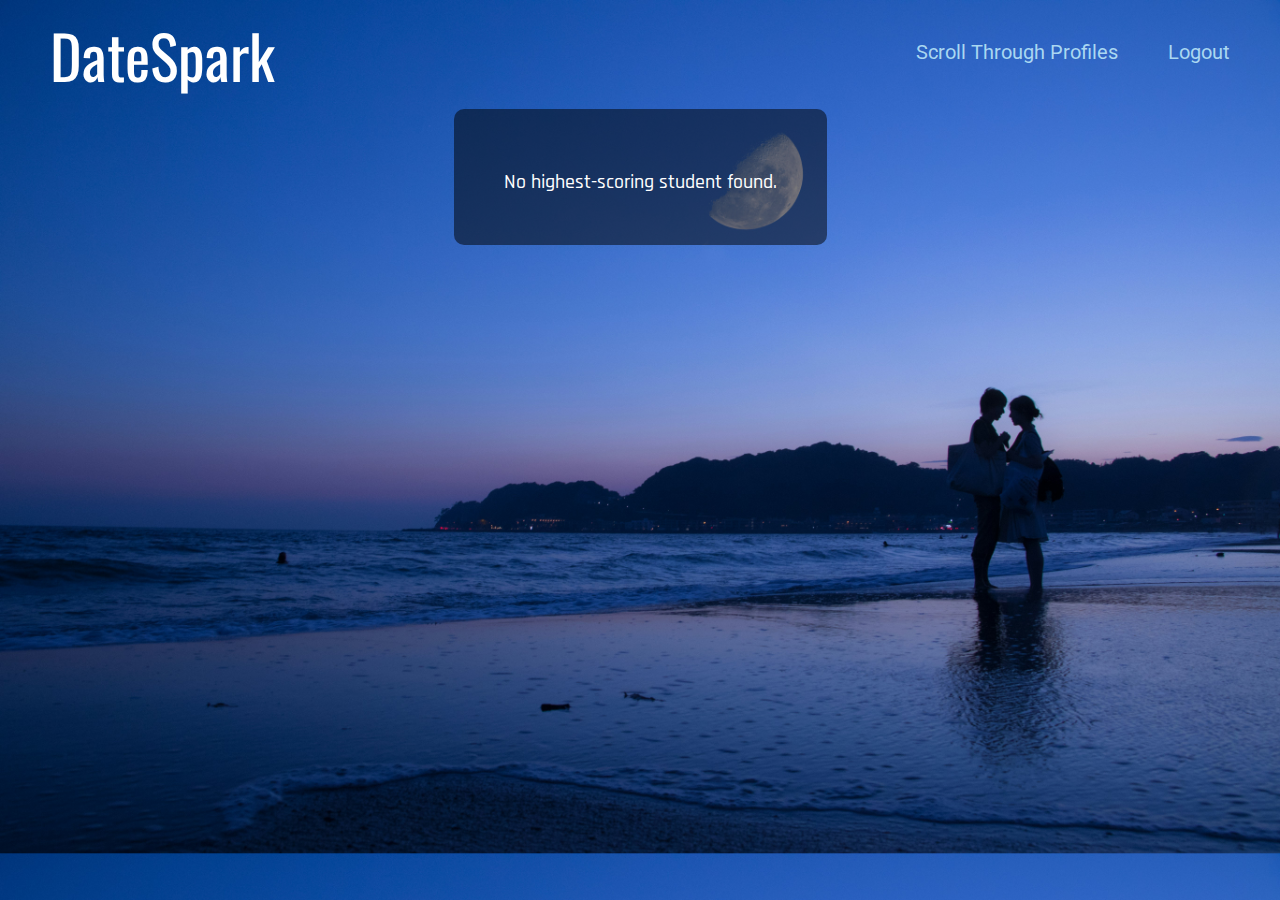
<file: output.html>
<!DOCTYPE html>
<html>

<head>

    <meta charset="utf-8">
    <meta http-equiv="X-UA-Compatible" content="IE=edge">
    <title>DateSpark</title>
    <meta name="description" content="">
    <meta name="viewport" content="width=device-width, initial-scale=1">
    <link rel="shortcut icon" href="logi.ico" type="image/x-icon">

    <style>
        @import url("https://fonts.googleapis.com/css2?family=Anton&family=Figtree:ital,wght@0,300..900;1,300..900&family=Oswald:wght@200..700&family=Rajdhani:wght@300;400;500;600;700&family=Roboto:ital,wght@0,100;0,300;0,400;0,500;0,700;0,900;1,100;1,300;1,400;1,500;1,700;1,900&family=Rubik+Scribble&display=swap");
        @import url("https://fonts.googleapis.com/css2?family=Nunito:ital,wght@0,700;1,700&display=swap");

        * {
            padding: 0;
            margin: 0;
        }

        ::-webkit-scrollbar {
            width: 5px;
        }

        ::-webkit-scrollbar-thumb {
            background: rgb(61, 61, 61);
            border-radius: 10px;
            cursor: pointer;
        }

        ::-webkit-scrollbar-thumb:hover {
            background: rgb(0, 0, 0);
        }

        ::-webkit-scrollbar-track {
            background: rgba(255, 255, 255, 0.807);
        }



        body {
            background-image: url("Backgrounds/bg6.jpg");
            background-size: 100%;
        }

        .topnav {
            overflow: hidden;
        }

        .topnav a {
            float: right;
            color: rgba(205, 248, 255, 0.785);
            text-align: center;
            padding-right: 50px;
            padding-top: 40px;
            text-decoration: none;
            font-size: 20px;
            font-family: roboto;
        }

        .topnav a:hover {
            color: whitesmoke;
            text-decoration: overline;
        }

        .topnav a.split {
            float: left;
            font-family: oswald;
            color: rgb(255, 255, 255);
            font-size: 60px;
            padding: 10px 0 10px 50px;
        }

        .topnav a.split:hover {
            text-decoration: none;
        }

        .result_container {
            display: flex;
            justify-content: center;
            margin-bottom: 50px;
        }

        #student-details {
            background: rgba(0, 0, 0, 0.507);
            max-width: 30%;
            padding: 50px;
            box-sizing: border-box;
            text-align: center;
            border-radius: 10px;
        }

        #student-details img {
            width: 100%;
            border-radius: 10px;
            box-shadow: 0 0 10px rgb(0, 0, 0);
            cursor: pointer;
        }

        #student-details h1 {
            text-align: center;
            font-family: oswald;
            color: rgb(201, 230, 255);
            font-weight: 400;
            letter-spacing: 1px;
            margin-bottom: 50px;
        }

        #student-details p {
            color: rgb(255, 255, 255);
            font-family: rajdhani;
            font-size: 20px;
            font-weight: 500;
            margin-top: 10px;
        }
    </style>

</head>

<body>

    <div class="topnav">
        <a href="#" class="split">DateSpark</a>
        <a href="login.html">Logout</a>
        <a href="scroll_or_swipe.html">Scroll Through Profiles</a>
    </div>
    <div class="result_container">
        <div id="student-details">
        </div>
    </div>


    <script>
        // Retrieve highest-scoring student from localStorage
        const highestScoringStudent = JSON.parse(localStorage.getItem("highestScoringStudent"));

        // Display student details
        const studentContainer = document.getElementById("student-details");

        if (highestScoringStudent) {
            studentContainer.innerHTML = `
    <h1>Your Match!</h1>
    <img src ="${highestScoringStudent.Photo}">
    <p>${highestScoringStudent.Name} (${highestScoringStudent.Age})</p>
    <p>Interest: ${highestScoringStudent.Interests.join(", ")}</p>
    <p>Hobbies: ${highestScoringStudent.Hobbies.join(", ")}</p>
  `;
        } else {
            studentContainer.innerHTML = `<p>No highest-scoring student found.</p>`;
        }

        // Clear localStorage after retrieving the data (optional)
        localStorage.removeItem("highestScoringStudent");

    </script>


</body>

</html>
</file>
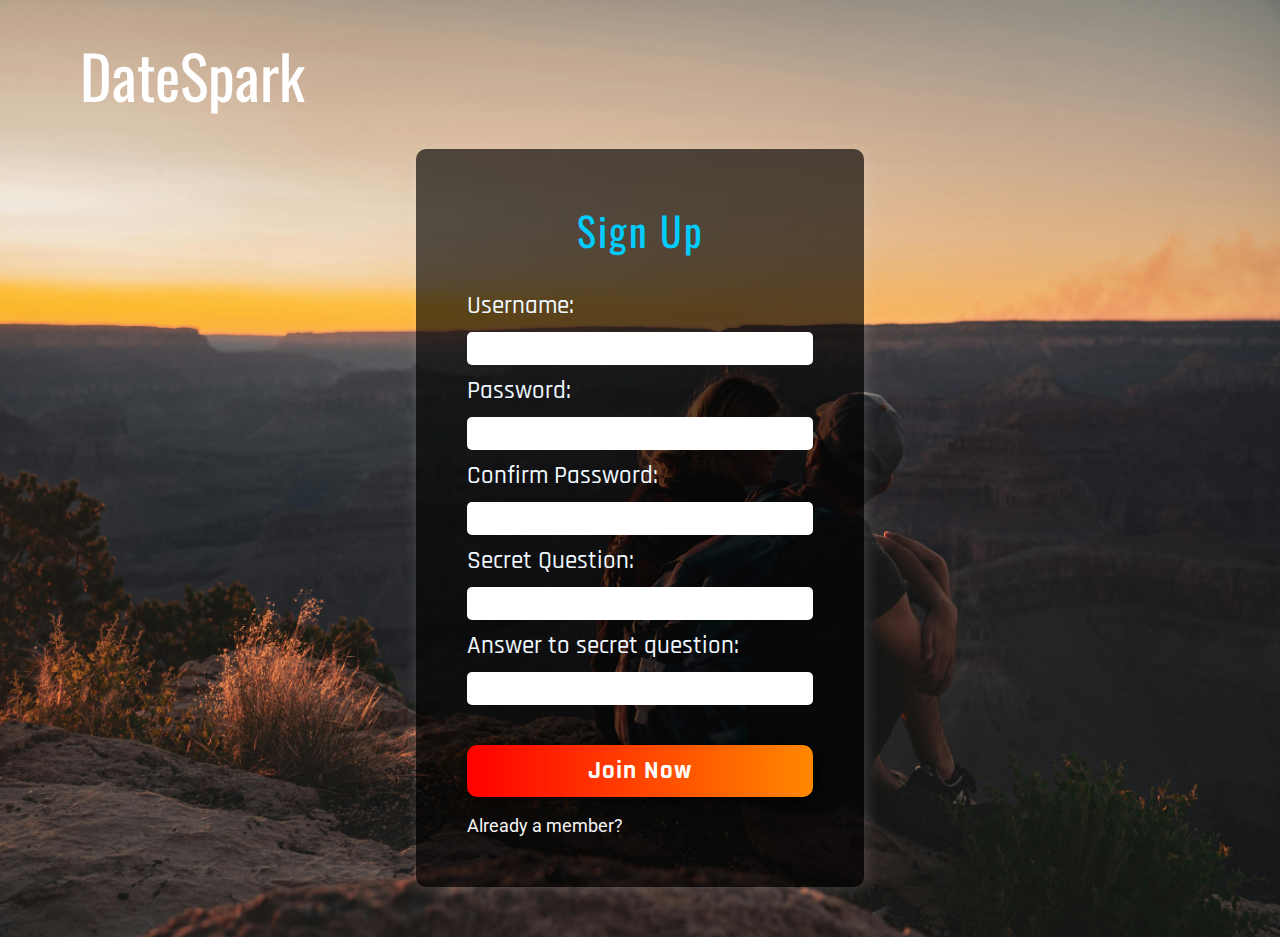
<file: signup.html>
<!DOCTYPE html>

<html lang="en">

<head>
    <meta charset="UTF-8">
    <meta name="viewport" content="width=device-width, initial-scale=0.75">
    <link rel="stylesheet" href="style-signup.css">
    <link rel="shortcut icon" href="logi.ico" type="image/x-icon">
    <title>Sign Up</title>
</head>

<body>

    <div class="topnav">
        <a href="index.html">
            <h1>DateSpark</h1>
        </a>
    </div>

    <main>
        <div class="wrapper">
            <div class="container">
                <h1>Sign Up</h1>
                <form action="http://localhost:5500/submit_signup" method="POST">

                    <label for="username">Username: </label><br>
                    <input type="text" id="username" name="username" required><br>
                    
                    <label for="password">Password: </label><br>
                    <input type="password" id="password" name="password" required><br>
                    
                    <label for="confirm-password">Confirm Password: </label><br>
                    <input type="password" id="confirm-password" required><br>
                    
                    <label for="secret-q">Secret Question: </label><br>
                    <input type="text" id="secret-q" name="secret_question" required><br>
                    
                    <label for="secret-a">Answer to secret question: </label><br>
                    <input type="text" id="secret-a" name="secret_answer" required><br>
                    
                    <button class="jn-btn">Join Now</button><br><br>
                    
                    <a href="login.html">Already a member?</a>

                </form>
            </div>
        </div>
    </main>

    <script>

    </script>

</body>

</html>
</file>
<file: style-signup.css>
@import url('https://fonts.googleapis.com/css2?family=Anton&family=Figtree:ital,wght@0,300..900;1,300..900&family=Oswald:wght@200..700&family=Rajdhani:wght@300;400;500;600;700&family=Roboto:ital,wght@0,100;0,300;0,400;0,500;0,700;0,900;1,100;1,300;1,400;1,500;1,700;1,900&family=Rubik+Scribble&display=swap');

*{
    padding: 0;
    margin: 0;
}

body {
  overflow-x: hidden;
  background-image: url("Backgrounds/bg4.jpg");
  background-size: 100% 100%;
  background-repeat: no-repeat;
}

::-webkit-scrollbar{
    width: 5px;
  }
  
  ::-webkit-scrollbar-thumb{
    background: rgb(61, 61, 61);
    cursor: pointer;
  }
  
  ::-webkit-scrollbar-thumb:hover{
    background: rgb(0, 0, 0);
  }
  
  ::-webkit-scrollbar-track{
    background: rgba(255, 255, 255, 0.807);
  }
  

.topnav h1 {
    color: rgb(255, 255, 255);
    font-family: oswald;
    padding: 30px 80px;
    font-size: 60px;
    font-weight: 400;
}

.topnav a{
    text-decoration: none;
}

.topnav a:focus{
    text-decoration: none;
}


.wrapper{
    display: flex;
    justify-content: center;
    margin-bottom: 50px;
}

.container{
    width: 35%;
    height: auto;
    padding: 4%;
    box-sizing: border-box;
    border-radius: 10px;
    background: #000000a4;
    box-shadow: 2px 2px 15px rgba(255, 255, 255, 0.175);
}

.container h1{
    color: rgb(0, 204, 255);
    font-family: oswald;
    letter-spacing: 2px;
    font-size: 40px;
    font-weight: 400;
    text-align: center;
    padding-bottom: 30px;
}

.container label{
    font-family: rajdhani;
    font-weight: 500;
    color: aliceblue;
    font-size: 25px;
    padding-bottom: 5px;
}

.container input{
    margin: 10px 0;
    padding: 7px;
    box-sizing: border-box;
    border-radius: 5px;
    border: none;
    font-family: roboto;
    font-size: medium;
    color: rgba(9, 9, 9, 0.804);
    width: 100%;
}

.container input:focus{
    outline: 1px solid rgb(55, 55, 55);
}

.jn-btn{
    margin-top: 30px;
    padding: 10px 30px;
    font-family: rajdhani;
    letter-spacing: 1px;
    font-size: 25px;
    font-weight: bold;
    background-image: linear-gradient(to right, rgb(255, 0, 0), rgb(255, 136, 0));
    border: none;
    border-radius: 10px;
    color: white;
    cursor: pointer;
    box-shadow: 2px 2px 10px black;
    width: 100%;
}

.container a{
    color: whitesmoke;
    text-decoration: none;
    font-family: roboto;
    font-size: large;
}
</file>
